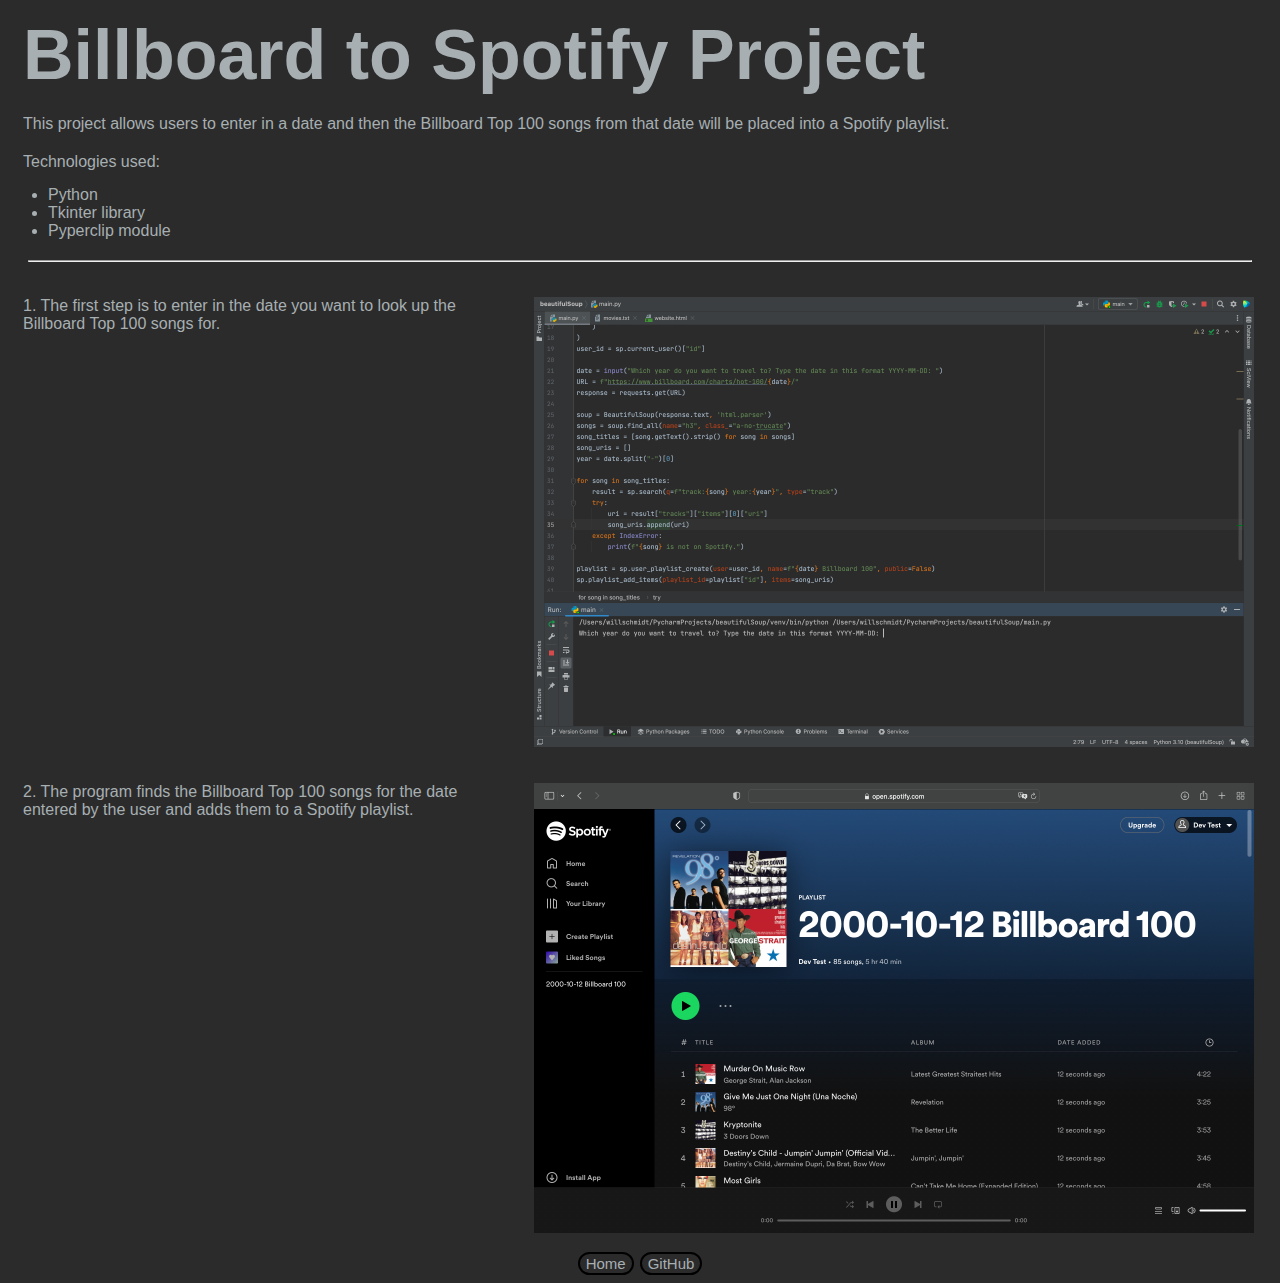
<file: Personal Portfolio/music.html>
<!DOCTYPE html>
<html lang="en" dir="ltr"><head>
    <meta charset="utf-8">
    <title>Billboard to Spotify Project</title>
    <meta name="viewport" content="width=device-width, initial-scale=1.0">
    <link rel="stylesheet" href="styles.css">
  </head>
  <body>
    <h1>Billboard to Spotify Project</h1>
    <p>This project allows users to enter in a date and then the Billboard Top 100 songs from that date will be placed into a Spotify playlist.</p>
    <p>Technologies used:
    <ul>
      <li>Python</li>
      <li>Tkinter library</li>
      <li>Pyperclip module</li>
    </ul>
    <hr>
    <div class="row-password">
      <p>1. The first step is to enter in the date you want to look up the Billboard Top 100 songs for.</p>
      <img src="m1.png">
      <p>2. The program finds the Billboard Top 100 songs for the date entered by the user and adds them to a Spotify playlist.</p>
      <img src="m2.png">
    </div>
    <div class="centeredbuttons">
      <button class="centeredtext" onclick="location.href='index.html'" type="button">Home</button>
      <button class="centeredtext" onclick="location.href='https://github.com/willSchmidt24/billboardtospotify'" type="button">GitHub</button>
    </div>
  </body>
</html>
</file>
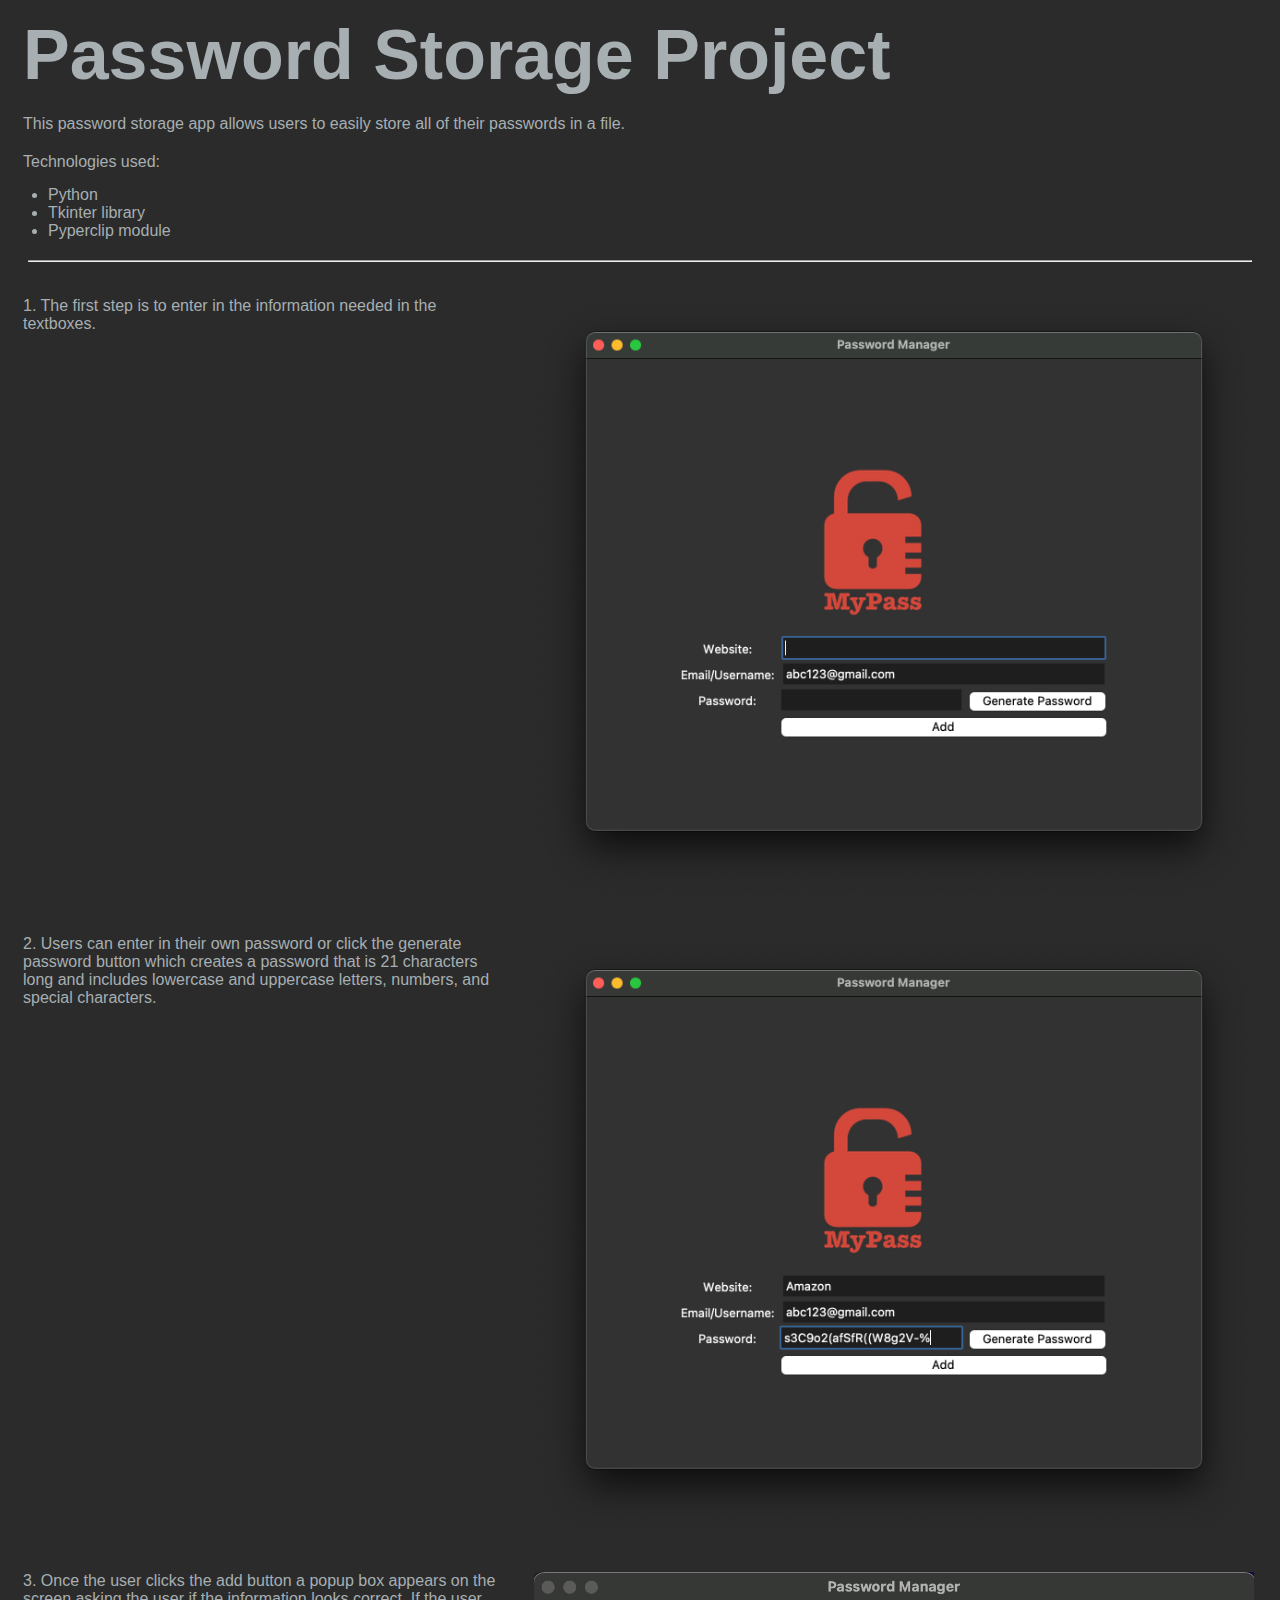
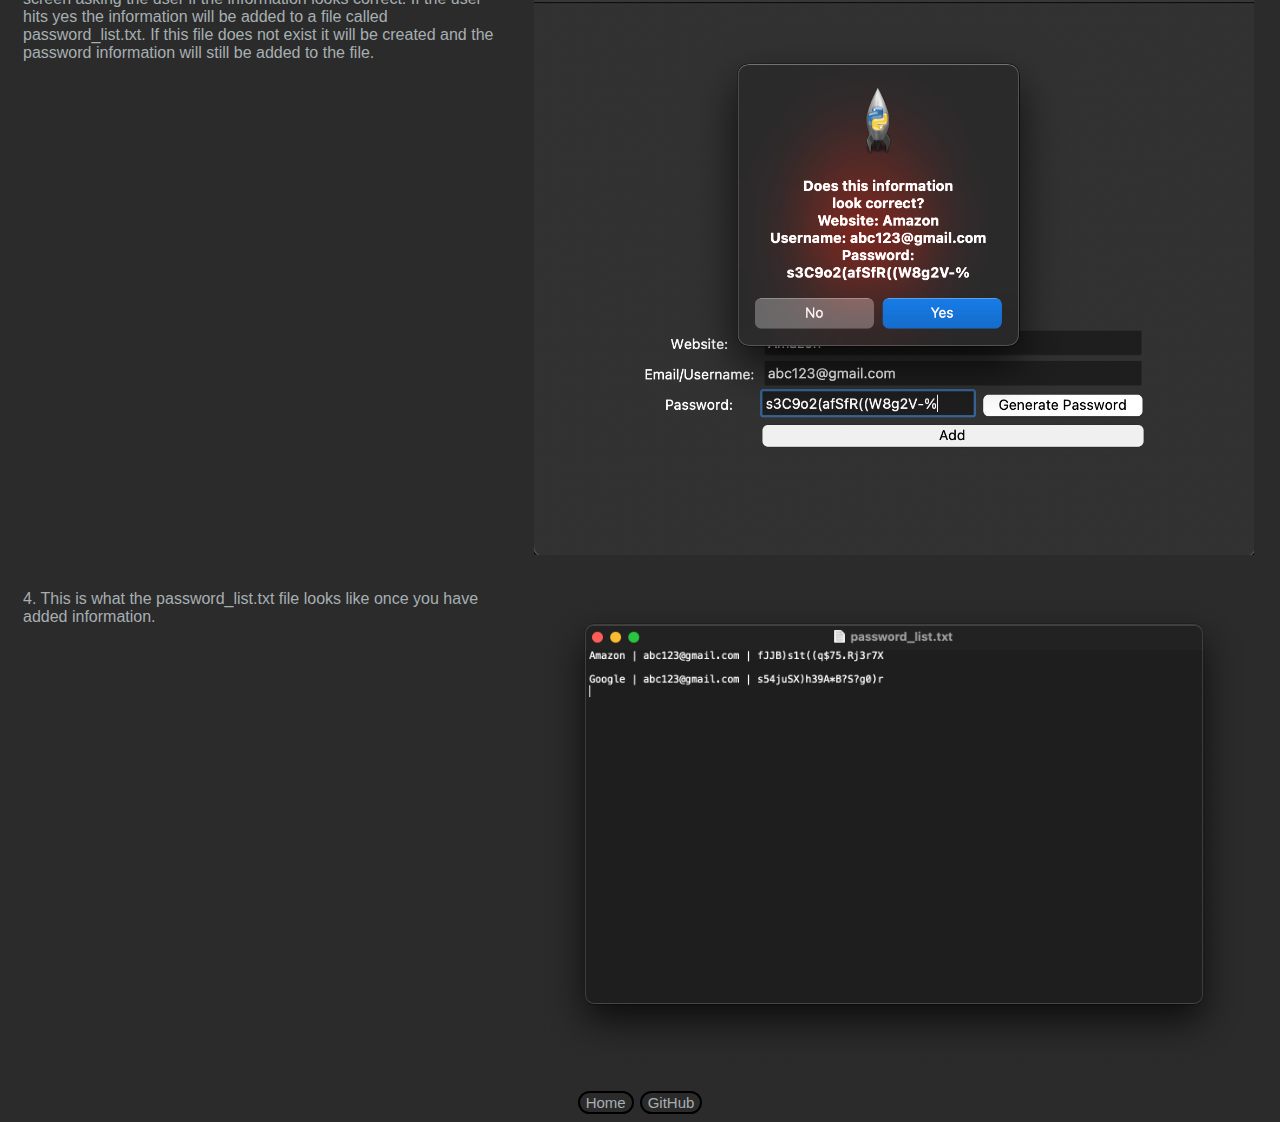
<file: Personal Portfolio/password.html>
<!DOCTYPE html>
<html lang="en" dir="ltr"><head>
    <meta charset="utf-8">
    <title>Password Project</title>
    <meta name="viewport" content="width=device-width, initial-scale=1.0">
    <link rel="stylesheet" href="styles.css">
  </head>
  <body>
    <h1>Password Storage Project</h1>
    <p>This password storage app allows users to easily store all of their passwords in a file.</p>
    <p>Technologies used:
    <ul>
      <li>Python</li>
      <li>Tkinter library</li>
      <li>Pyperclip module</li>
    </ul>
    <hr>
    <div class="row-password">
      <p>1. The first step is to enter in the information needed in the textboxes.</p>
      <img src="p1.png">
      <p>2. Users can enter in their own password or click the generate password button which creates a password that is 21 characters long and includes lowercase and uppercase letters, numbers, and special characters.</p>
      <img src="p2.png">
      <p>3. Once the user clicks the add button a popup box appears on the screen asking the user if the information looks correct. If the user hits yes the information will be added to a file called password_list.txt. If this file does not exist it will be created and the password information will still be added to the file.</p>
      <img src="p3.png">
      <p>4. This is what the password_list.txt file looks like once you have added information.</p>
      <img src="p4.png">
    </div>
    <div class="centeredbuttons">
      <button onclick="location.href='index.html'" type="button">Home</button>
      <button onclick="location.href='https://github.com/willSchmidt24/passwordstorage'" type="button">GitHub</button>
    </div>
  </body>
</html>
</file>
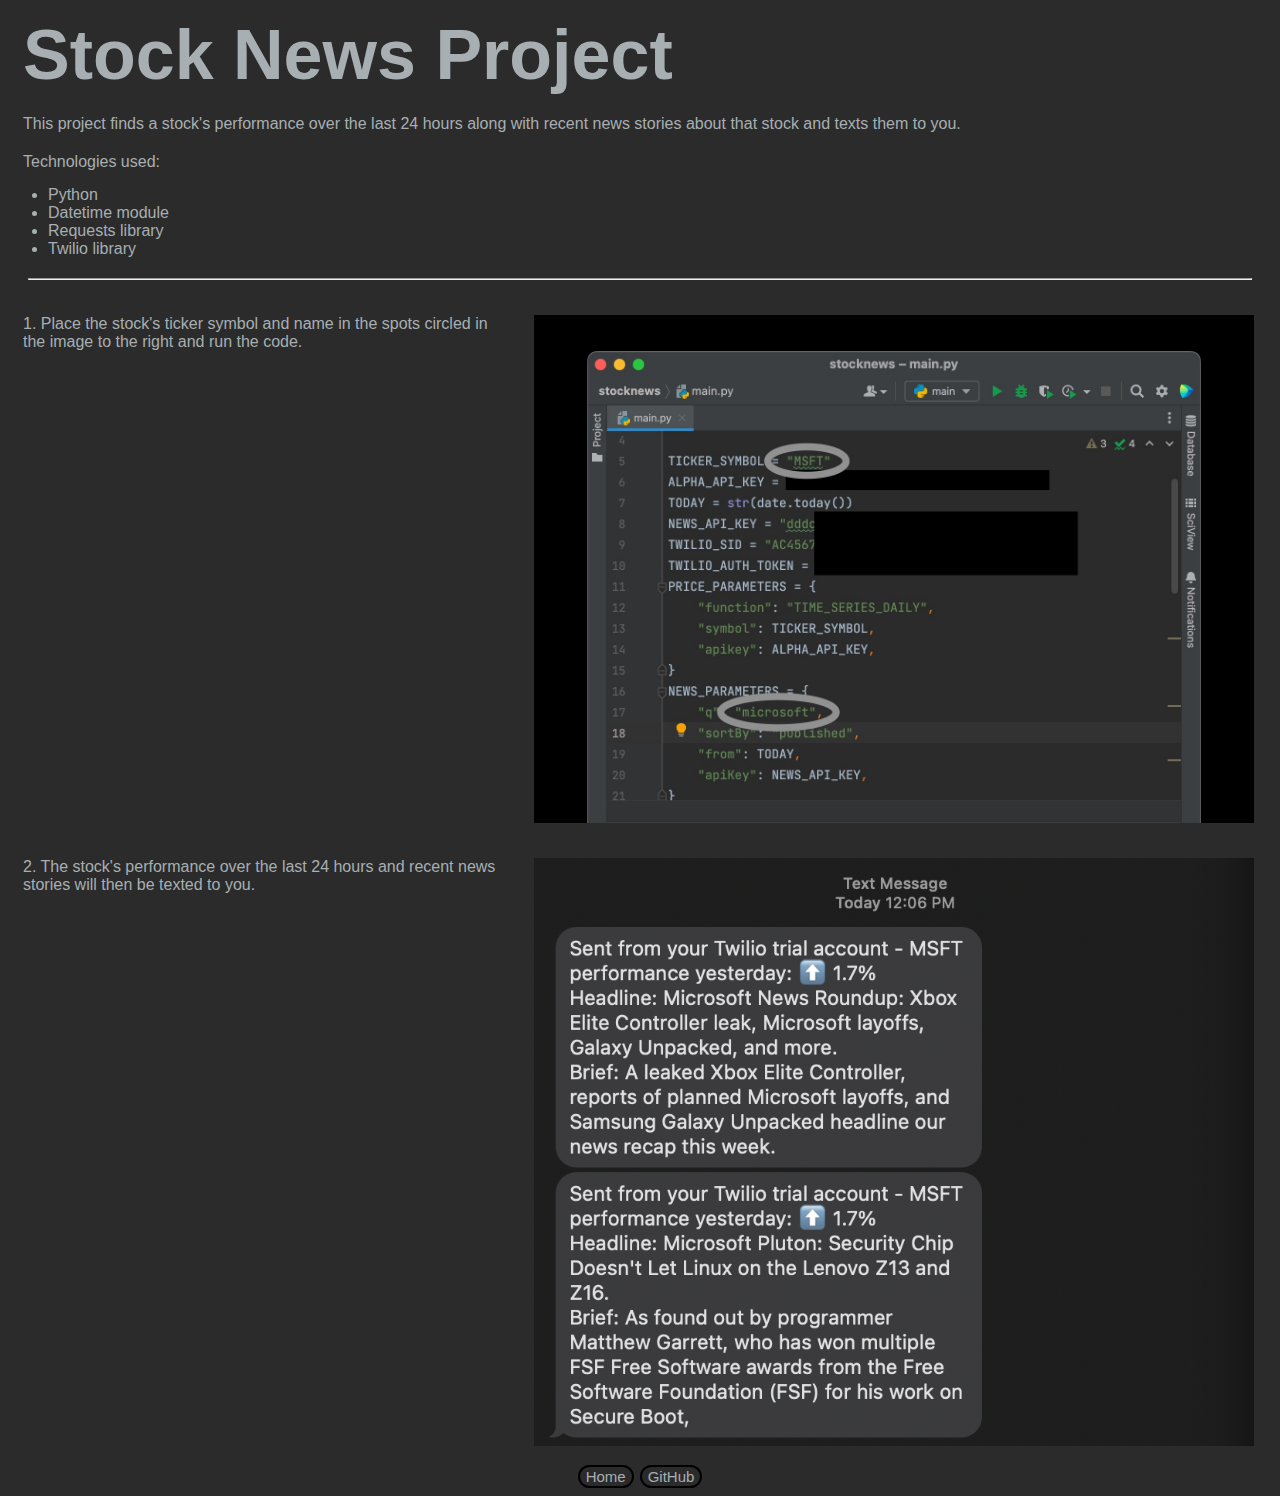
<file: Personal Portfolio/stocks.html>
<!DOCTYPE html>
<html lang="en" dir="ltr"><head>
    <meta charset="utf-8">
    <title>Stock News Project</title>
    <meta name="viewport" content="width=device-width, initial-scale=1.0">
    <link rel="stylesheet" href="styles.css">
  </head>
  <body>
    <h1>Stock News Project</h1>
    <p>This project finds a stock's performance over the last 24 hours along with recent news stories about that stock and texts them to you.</p>
    <p>Technologies used:
    <ul>
      <li>Python</li>
      <li>Datetime module</li>
      <li>Requests library</li>
      <li>Twilio library</li>
    </ul>
    <hr>
    <div class="row-password">
      <p class="vertical-align-text">1. Place the stock's ticker symbol and name in the spots circled in the image to the right and run the code.</p>
      <img src="t1.jpg">
      <p class="vertical-align-text">2. The stock's performance over the last 24 hours and recent news stories will then be texted to you.</p>
      <img src="t2.png">
    </div>
    <div class="centeredbuttons">
      <button class="centeredtext" onclick="location.href='index.html'" type="button">Home</button>
      <button class="centeredtext" onclick="location.href='https://github.com/willSchmidt24/stocknews'" type="button">GitHub</button>
    </div>
  </body>
</html>
</file>
<file: Personal Portfolio/styles.css>
h1, h2, h3, h4, p {
  color: #a7afb2;
  padding: 5px;
  margin: 10px;
  font-family: arial;
}

p {
  font-size: 16px;
}

a {
  text-align: center;
}

body {
  background-color: #2b2b2b;
  overflow-x: hidden;
}

h1 {
font-size: 70px;
}

h2 {
  text-align: center;
  font-size: 50px;
}

h3 {
  font-size: 30px;
  text-align: center;
}

h4 {
  font-size: 30px;
}

hr {
  margin: 20px;
}

img {
  width: 95%;
  padding: 2%;
  display: block;
  height: auto;
  align-self: center;
}

button {
  background-color: #2b2b2b;
  color: #a7afb2;
  font-family: arial;
  border-radius: 15px;
  border: solid 2px;
  border-color: black;
  font-size: 15px;
}

button:hover {
  color: #1aa7ec;
}

ul {
  margin: 0;
  color: #a7afb2;
  font-family: arial;
}

.toparea {
  display: grid;
  grid-template-columns: 50% 50%;
  margin: 80px 60px 0 60px;
}

.languages {
  display: grid;
  position: relative;
  grid-template-columns: 32% 32% 32%;
  width: 100%;
  align-self: center;
  grid-gap: 2%;
  margin: 0 auto;
}


.languagedesc {
  text-align: center;
}

.languagelogos {
  max-width: 300px;
}

.python {
  height: auto;
  margin-left: auto;
  margin-right: auto;
  text-align: center;
}

.html {
  height: auto;
  margin-left: auto;
  margin-right: auto;
  text-align: center;
}

.css {
  height: auto;
  margin-left: auto;
  margin-right: auto;
  text-align: center;
}

.row {
  display: grid;
  position: relative;
  grid-template-columns: auto auto auto;
  width: 100%;
  align-self: center;
  grid-gap: 5px;
  margin: 0 auto;
}

.leftcontainer {
  height: 500px;
  border: solid 2px;
  border-radius: 15px;
  margin-left: auto;
  margin-right: auto;
  max-width: 300px;
  text-align: center;
}

.middlecontainer {
  height: 500px;
  border: solid 2px;
  border-radius: 15px;
  margin-left: auto;
  margin-right: auto;
  max-width: 300px;
  text-align: center;
}

.rightcontainer {
  height: auto;
  border: solid 2px;
  border-radius: 15px;
  margin-left: auto;
  margin-right: auto;
  max-width: 300px;
  text-align: center;

}

.contact-me {
  text-align: center;
}
.centeredtext {
  text-align: center;
}

.centeredbuttons {
  text-align: center;
  font-size: 24px;
  border-color: red;
}

.row-password {
  display: grid;
  position: relative;
  grid-template-columns: 40% 60%;
  width: 100%;
  align-self: center;
  grid-gap: 5px;
  margin: 0 auto;
}
</file>
